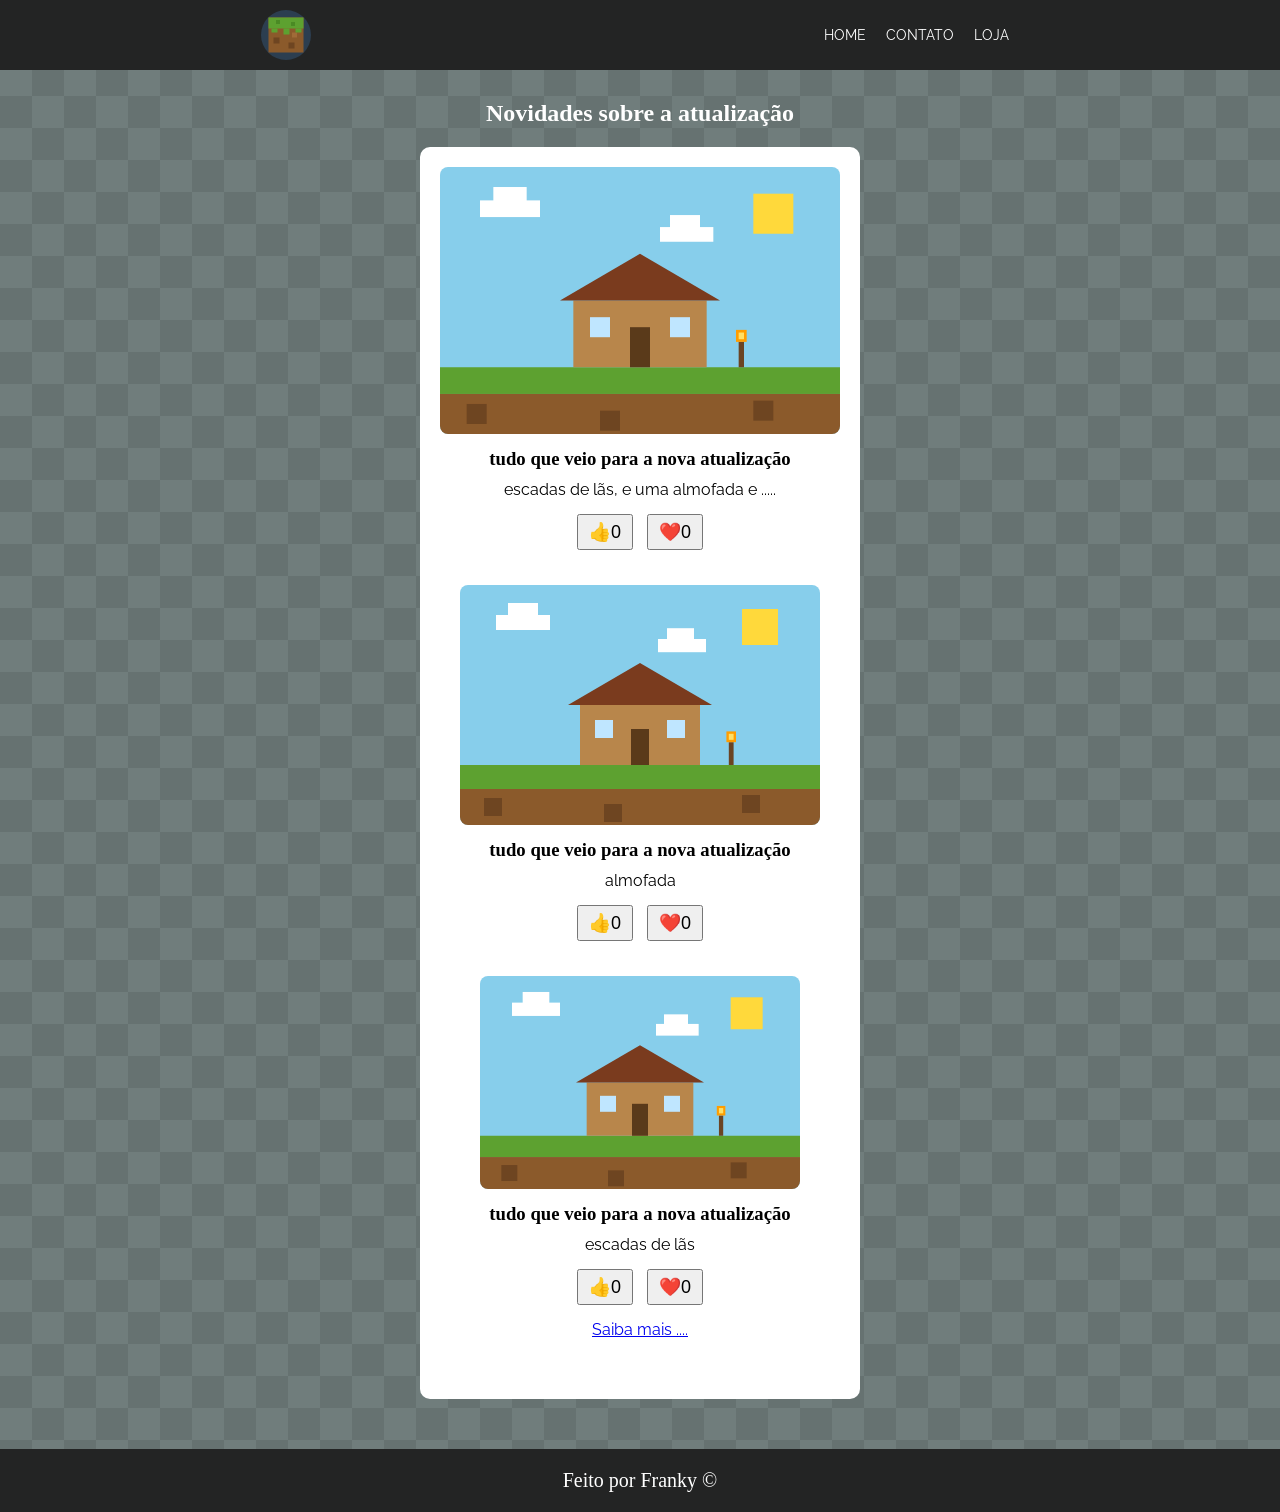
<file: index.html>
<!DOCTYPE html>
<html lang="pt-br">

<head>
    <meta charset="UTF-8">
    <meta http-equiv="X-UA-Compatible" content="IE=edge">
    <meta name="viewport" content="width=device-width, initial-scale=1.0">
    <title>Blog minecraft</title>
    <link rel="stylesheet" href="style.css">
</head>

<body>
    <header>
        <div>
            <img class="logo" src="img/logo-mine.svg" alt="Bloco de grama">
        </div>
        <div>
            <ul class="menu">
                <li><a href="index.html">Home</a></li>
                <li><a href="#">Contato</a></li>
                <li><a href="#">Loja</a></li>
            </ul>
        </div>
    </header>
    <main>
        <h2>Novidades sobre a atualização</h2>
        <div class="noticias">
            <div class="card">


                <img src="img/capa-mine.svg" alt="Casa de blocos com uma tocha">
                <h3>tudo que veio para a nova atualização</h3>
                <p> escadas de lãs, e uma almofada e .....</p>
                <div class="botoes">
                    <button class="botao-curtida">👍<span>0</span></button>
                    <button class="botao-amei">❤️<span>0</span></button>
                </div>


                <div class="card">
                    <img src="img/capa-mine.svg" alt="Casa de blocos com uma tocha">
                    <h3>tudo que veio para a nova atualização</h3>
                    <p> almofada</p>
                    <div class="botoes">
                        <button class="botao-curtida">👍<span>0</span></button>
                        <button class="botao-amei">❤️<span>0</span></button>
                    </div>


                    <div class="card">
                        <img src="img/capa-mine.svg" alt="Casa de blocos com uma tocha">
                        <h3>tudo que veio para a nova atualização</h3>
                        <p> escadas de lãs</p>
                        <div class="botoes">
                            <button class="botao-curtida">👍<span>0</span></button>
                            <button class="botao-amei">❤️<span>0</span></button>
                        </div>


                        <a href="noticias/noticia01.html"> Saiba mais .... </a>
                    </div>
                </div>
    </main>
    <footer>
        <p>Feito por Franky ©</p>
    </footer>
</body>
<script>
    const botoes = document.querySelectorAll('.botao-curtida');
    botoes.forEach(botao => {
        botao.addEventListener('click', botaoClicado)
    });

    function botaoClicado() {
        console.log('Botao clicado')
        let texto = event.currentTarget.querySelector('span');
        texto.textContent++
    }
</script>

</html>
</file>
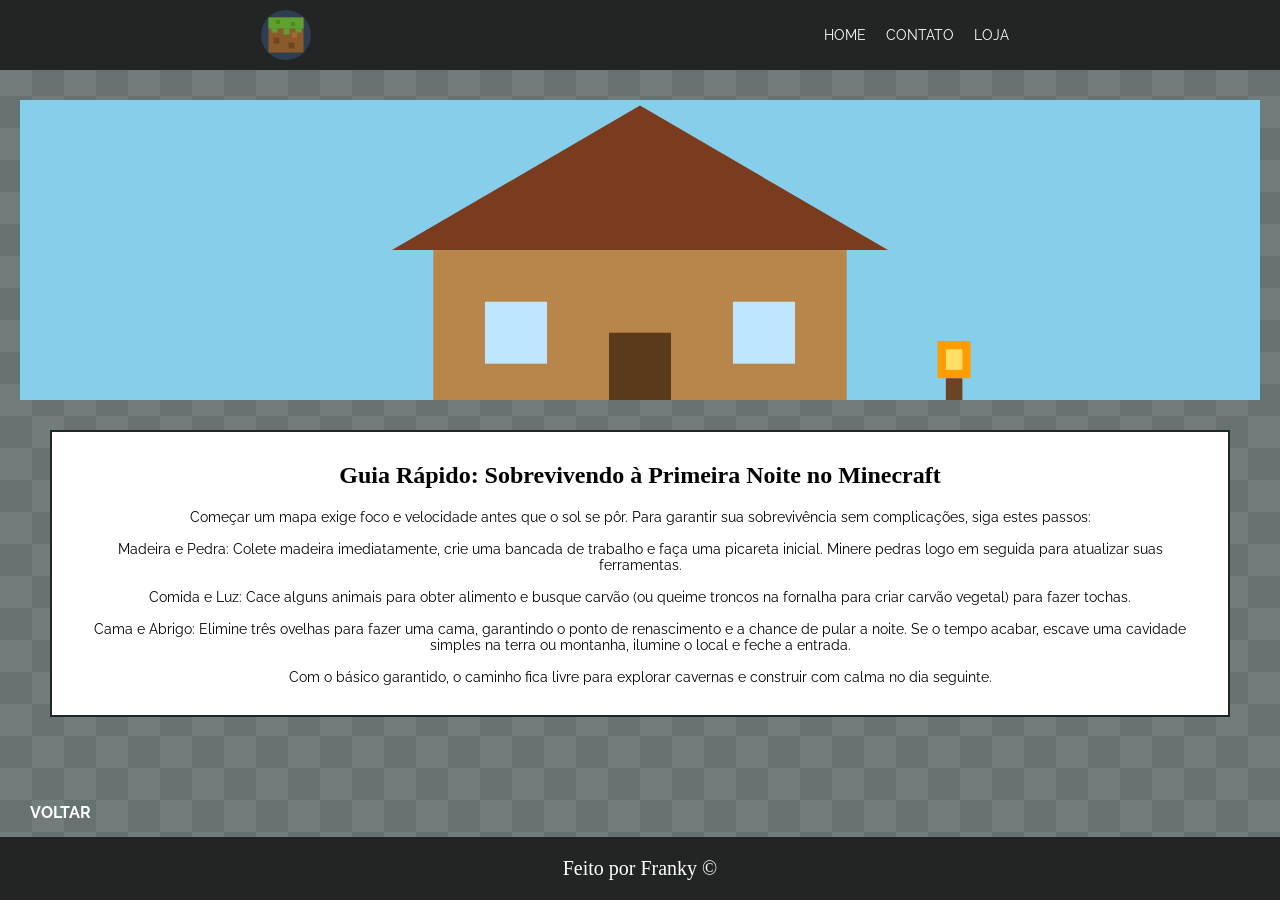
<file: noticias/noticia01.html>
<!DOCTYPE html>
<html lang="pt-br">

<head>
    <meta charset="UTF-8">
    <meta http-equiv="X-UA-Compatible" content="IE=edge">
    <meta name="viewport" content="width=device-width, initial-scale=1.0">
    <title>Blog minecraft</title>
    <link rel="stylesheet" href="../style.css">
</head>

<body>
    <header>
        <div>
            <img class="logo" src="../img/logo-mine.svg" alt="Bloco de grama">
        </div>
        <div>
            <ul class="menu">
                <li><a href="../index.html">Home</a></li>
                <li><a href="#">Contato</a></li>
                <li><a href="#">Loja</a></li>
            </ul>
        </div>
    </header>

    <main>
        <img class="capa" src="../img/capa-mine.svg" alt="Casa de blocos com uma tocha">
        <div class="conteudo">
            <h3 class="conteudo-basico">Guia Rápido: Sobrevivendo à Primeira Noite no Minecraft</h3>
            <p class="conteudo-guia-rapido">Começar um mapa exige foco e velocidade antes que o sol se pôr. Para
                garantir sua sobrevivência sem complicações, siga estes passos:<br><br>

                Madeira e Pedra: Colete madeira imediatamente, crie uma bancada de trabalho e faça uma picareta inicial.
                Minere pedras logo em seguida para atualizar suas ferramentas.<br><br>

                Comida e Luz: Cace alguns animais para obter alimento e busque carvão (ou queime troncos na fornalha
                para criar carvão vegetal) para fazer tochas.<br><br>

                Cama e Abrigo: Elimine três ovelhas para fazer uma cama, garantindo o ponto de renascimento e a chance
                de pular a noite. Se o tempo acabar, escave uma cavidade simples na terra ou montanha, ilumine o local e
                feche a entrada.<br><br>

                Com o básico garantido, o caminho fica livre para explorar cavernas e construir com calma no dia
                seguinte.</p>
        </div>
    </main>

    <a href="../index.html">VOLTAR</a>

    <footer>
        <p>Feito por Franky ©</p>
    </footer>
</body>

</html>
</file>
<file: style.css>
@import url('https://fonts.googleapis.com/css2?family=Montenegrin+Gothic+One&family=Raleway:ital,wght@0,100..900;1,100..900&display=swap');

* {
    margin: 0;
    padding: 0;
}

:root {
    --cinza-escuro: rgb(102, 114, 113);
    --cinza: rgb(44, 14, 3);
    --preto: rgb(35, 36, 36);
    --branco: rgb(255, 255, 255);
    --titulo: "Montenegrin Gothic One", serif;
    --texto: "Raleway", sans-serif;
}

body {
    background-color: var(--cinza-escuro);
    background-image: url("data:image/svg+xml,%3Csvg xmlns='http://www.w3.org/2000/svg' width='64' height='64'%3E%3Crect width='32' height='32' fill='%23707d7c'/%3E%3Crect x='32' y='32' width='32' height='32' fill='%23707d7c'/%3E%3C/svg%3E");
    background-repeat: repeat;
    font-family: var(--texto);
    min-height: 100vh;
    display: flex;
    flex-direction: column;
}

main {
    flex: 1;
    padding: 30px 20px;
}

main h2 {
    font-family: var(--titulo);
    color: var(--branco);
    text-align: center;
    margin-bottom: 20px;
}

header {
    background-color: var(--preto);
    display: flex;
    justify-content: space-around;
    align-items: center;
    color: var(--branco);
    padding: 10px;
}

.logo {
    width: 50px;
    height: 50px;
    border-radius: 100%;
    object-fit: cover;
    display: block;
}

.menu {
    display: flex;
    list-style: none;
    gap: 20px;
    margin: 10px;
    color: var(--branco);
    text-transform: uppercase;
    font-size: 14px;
}

.menu a {
    text-decoration: none;
    color: var(--branco);
}

.menu a:hover {
    color: var(--cinza-escuro);
    transition: 1s;
}

.noticias {
    display: flex;
    justify-content: center;
    gap: 20px;
    grid-template-columns: repeat(3, minmax(0, 1fr));
    margin: 20px 150px;
}

.card {
    background-color: var(--branco);
    max-width: 400px;
    padding: 20px;
    border-radius: 10px;
    text-align: center;
}

.card img {
    width: 100%;
    border-radius: 8px;
    margin-bottom: 10px;
}

.card h3 {
    font-family: var(--titulo);
    margin-bottom: 10px;
}

.botoes {
    margin: 15px 0;
}

.botoes button {
    font-size: 18px;
    padding: 5px 10px;
    margin: 0 5px;
    cursor: pointer;
}

footer {
    background-color: var(--preto);
    color: var(--branco);
    font-family: var(--titulo);
    font-size: 20px;
    padding: 20px;
    text-align: center;
}


/*NOTICIAS*/



.img-capa {
    width: 100%;
    height: 10%;
}

.capa {
    width: 100%;
    max-height: 300px;
    object-fit: cover;
    display: block;
}

.conteudo {
    margin: 30px;
    border: 2px solid var(--preto);
    padding: 30px;
    background-color: white;
    text-align: center;
}

.conteudo-basico {
    font-family: var(--titulo);
    font-size: 24px;
    padding-bottom: 20px;
}

.conteudo-guia-rapido {
    font-family: var(--texto);
    font-size: 14px;
}

body > a {
    align-self: flex-start;
    margin: 15px 30px;
    color: var(--branco);
    font-weight: bold;
    text-decoration: none;
}

footer {
    background-color: var(--preto);
    color: var(--branco);
    font-family: var(--titulo);
    font-size: 20px;
    padding: 20px;
    text-align: center;
}
</file>
